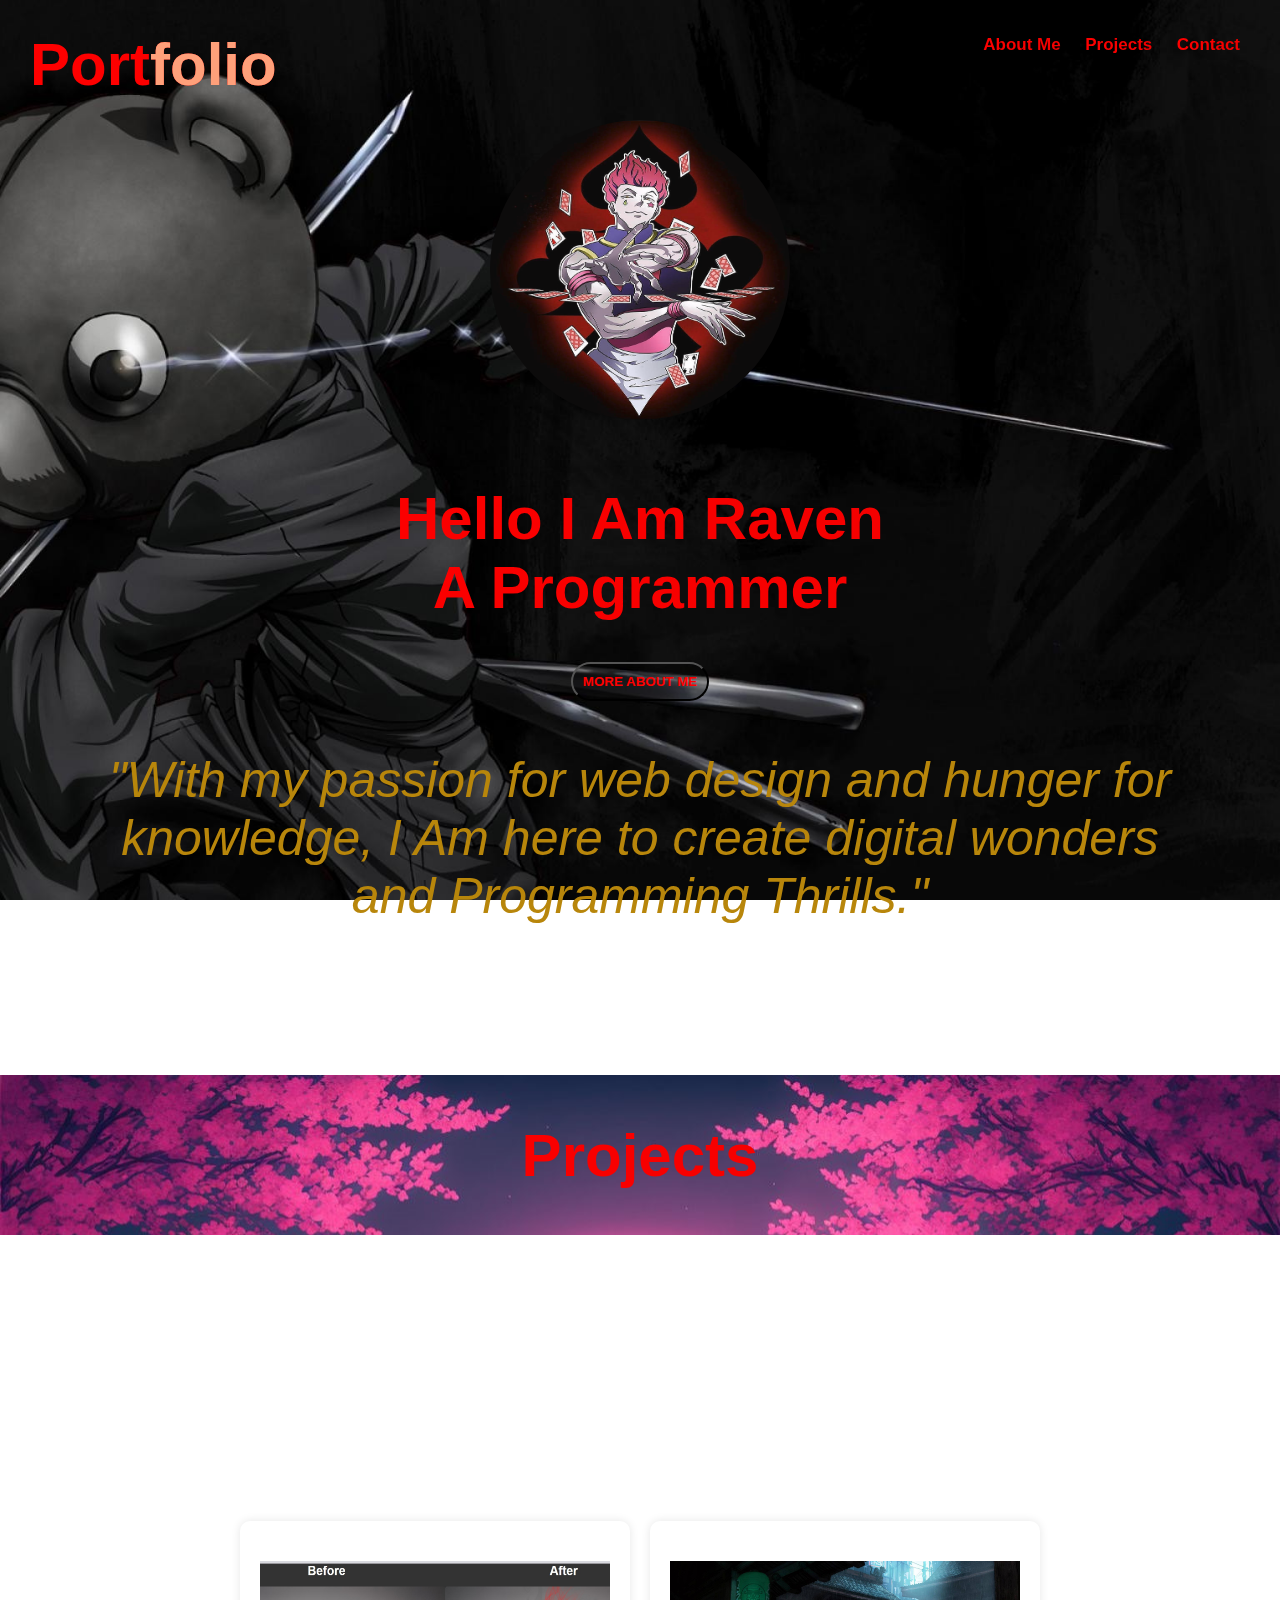
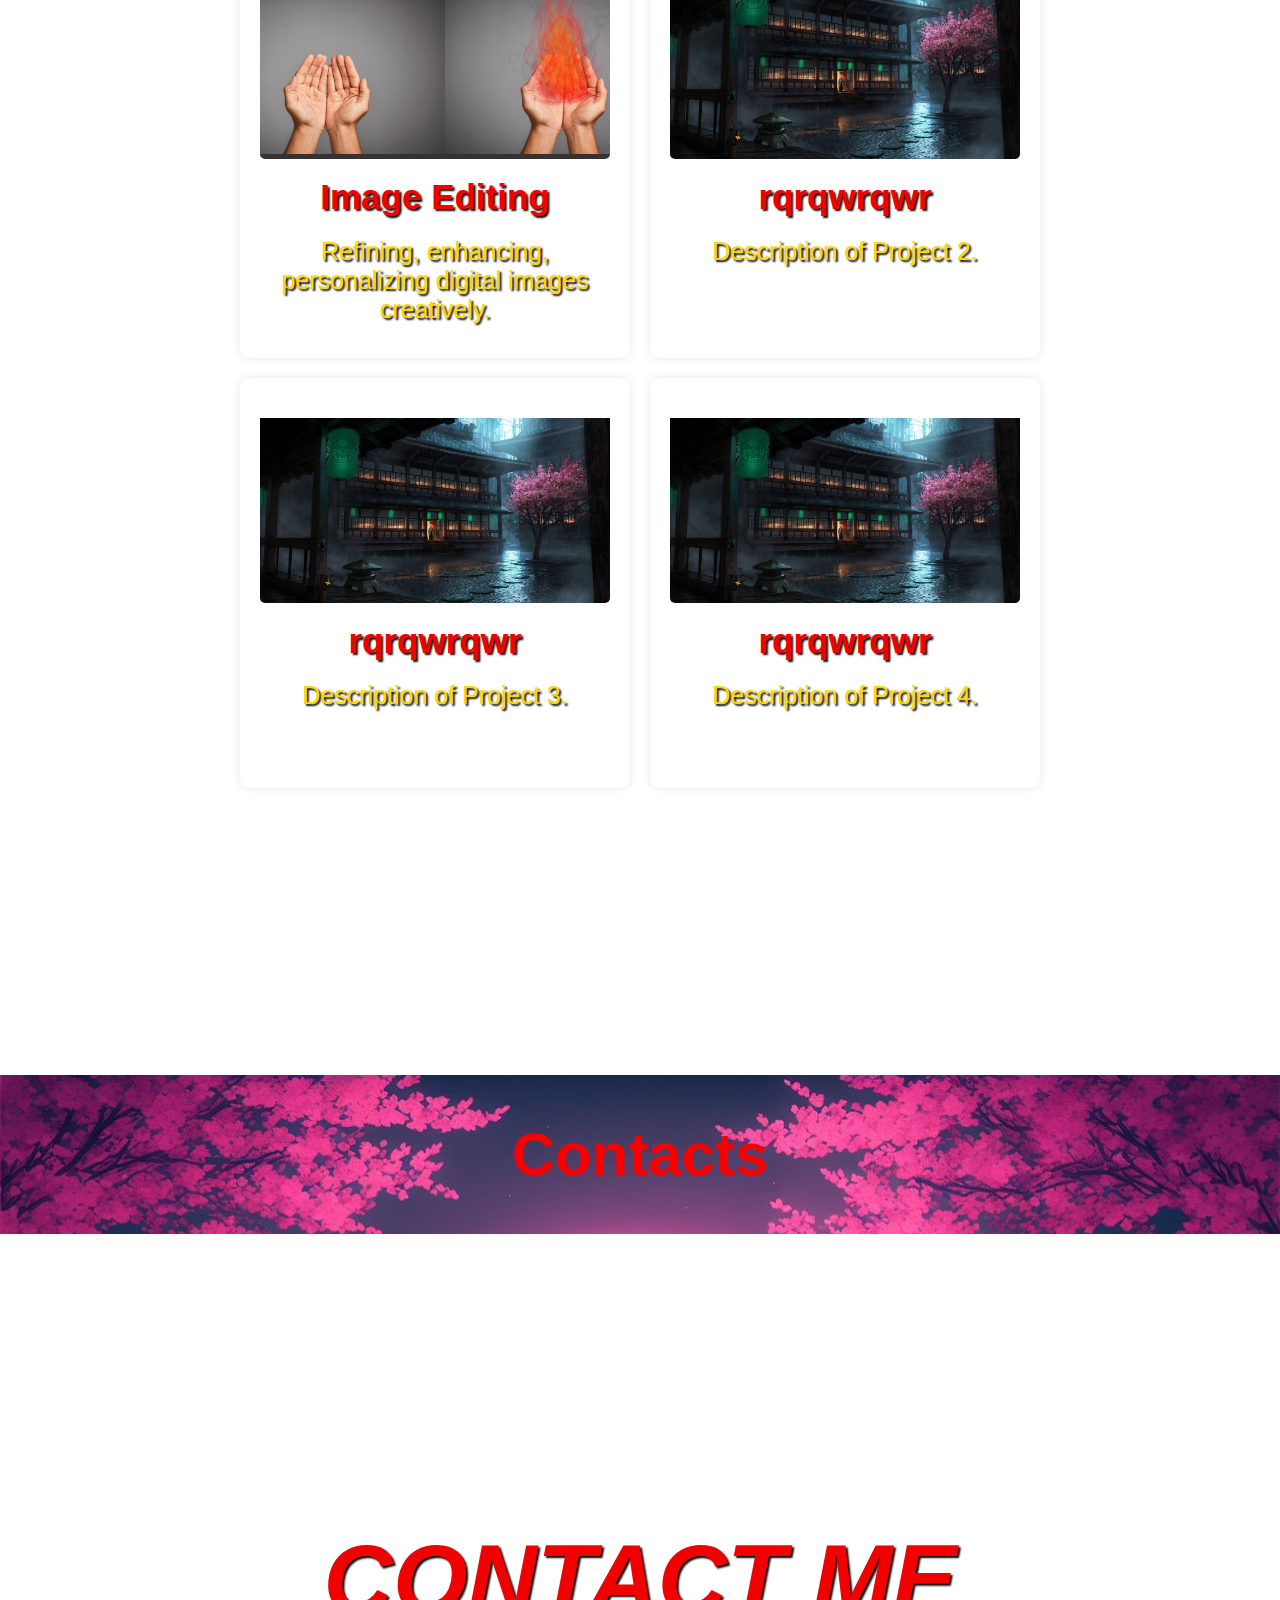
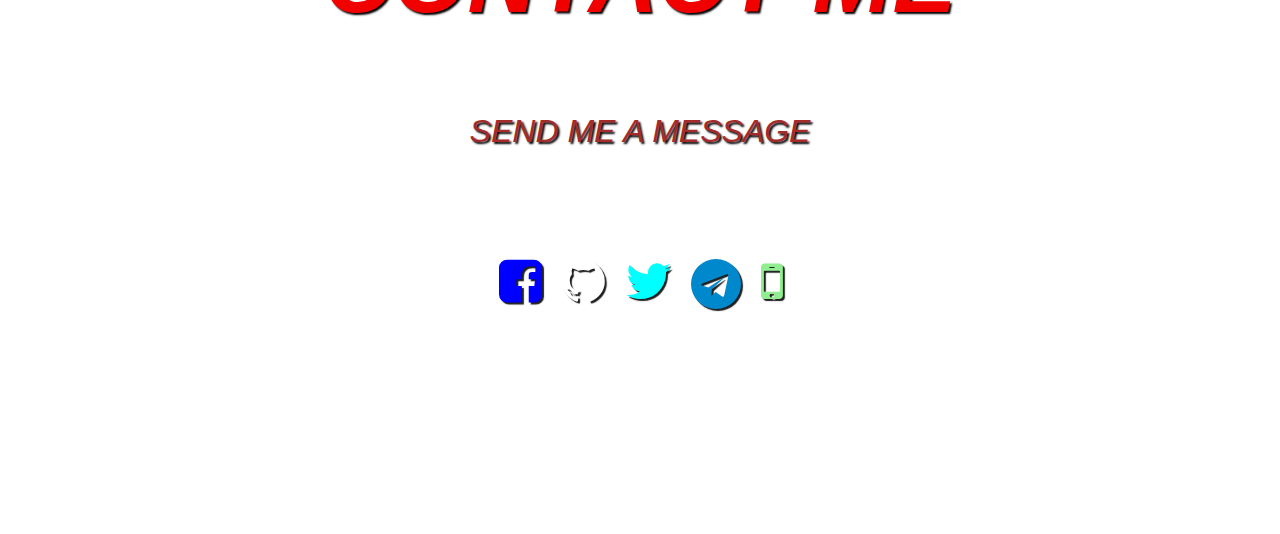
<file: index.html>
<!DOCTYPE html>
<html lang="en">
<head>
    <meta charset="UTF-8">
    <meta name="viewport" content="width=device-width, initial-scale=1.0" />
    <link rel="stylesheet" href="styles2.css">
    <link href="https://fonts.cdnfonts.com/css/katana" rel="stylesheet">
    <link href="https://fonts.cdnfonts.com/css/ninja-naruto" rel="stylesheet">
    <link rel="stylesheet" href="https://cdnjs.cloudflare.com/ajax/libs/font-awesome/4.7.0/css/font-awesome.min.css">
    <title>Portfolio</title>
</head>
<body> 
  <!-- TODO: nav section -->
  <h1 class="logo">Port<span>folio</span></h1>
  <nav class="navbar">
    <ul>
        <li><a href="#about">About Me</a></li>
        <li><a href="#project">Projects</a></li>
        <li><a href="#contact">Contact</a></li>
    </ul>
  </nav>
<!-- TODO: Profile section -->
  <section id="about">
    <div class="profile">
        <img src="images/HisokaGoogle.jpg" alt="Profile Image">
        <h1>Hello I Am Raven <br>A Programmer</h1>
        <button class="more" onclick="navigateToMoreAbout()" onmouseover="addHoverEffect(this)" onmouseout="removeHoverEffect(this)">MORE ABOUT ME</button>
    </div>
    <div class="slogan">
        <p>"With my passion for web design and hunger for knowledge, I Am here to create digital wonders and Programming Thrills."</p>
       
    </div>
  </section>
  
  <div class="bgtext">
    <h1>Projects</h1>
  </div>

  <div class="bg-1">
    <section class="projects" id="project">
      <div class="card">
        <img src="images/Project1.jpg" alt="Project 1">
        <h2><a href="project1/Project1.html">Image Editing</a></h2>
        <p>Refining, enhancing, personalizing digital images creatively.</p>
    </div>
    <div class="card">
        <img src="images/sam backgroundd.jpg" alt="Project 2">
        <h2><a href="#">rqrqwrqwr</a></h2>
        <p>Description of Project 2.</p>
    </div>
    <div class="card">
        <img src="images/sam backgroundd.jpg" alt="Project 3">
        <h2><a href="#">rqrqwrqwr</a></h2>
        <p>Description of Project 3.</p>
    </div>
    <div class="card">
        <img src="images/sam backgroundd.jpg" alt="Project 4">
        <h2><a href="#">rqrqwrqwr</a></h2>
        <p>Description of Project 4.</p>
    </div>
    </section>
  </div>

  <div class="bgtext">
    <h1>Contacts</h1>
  </div>

  <div class="bg-3">
    <section id="contact" class="contact-section">
      <div class="contact-section-header">
        <h2>CONTACT ME</h2>
        <p>SEND ME A MESSAGE</p>
      </div>
      <div class="contact-links">
        <a
          href="https://www.facebook.com/opparavenjays"
          target="blank"
          class="btn contact-details"
          ><i class="fa fa-facebook-square" style="color:blue;font-size: 50px;"></i> </a
        >
        
        <a
          id="profile-link"
          href="https://github.com/ravensuerte"
          target="blank"
          class="btn contact-details"
          ><i class="fa fa-github" style="color:white;font-size: 50px;"></i> </a
        >
        <a
          href="https://twitter.com/Hisoka54207"
          target="blank"
          class="btn contact-details"
          ><i class="fa fa-twitter" style="color:aqua;font-size: 50px;"></i> </a
        >
        
        <a href="https://t.me/+uxBppwvftlViZTU1" class="btn contact-details" style="color:#0088cc;font-size: 50px;"><i class="fa fa-telegram"></i> </a
        >
        <a href="tel:555-555-5555" class="btn contact-details"
          ><i class="fa fa-mobile" style="color:lightgreen;font-size: 50px;"></i> </a
        >
        
      </div>
    </section>
  </div>
</body>
  <!-- JavaScript -->
  <script src="ScriptForIndex.js">
  </script>
</html>
</file>
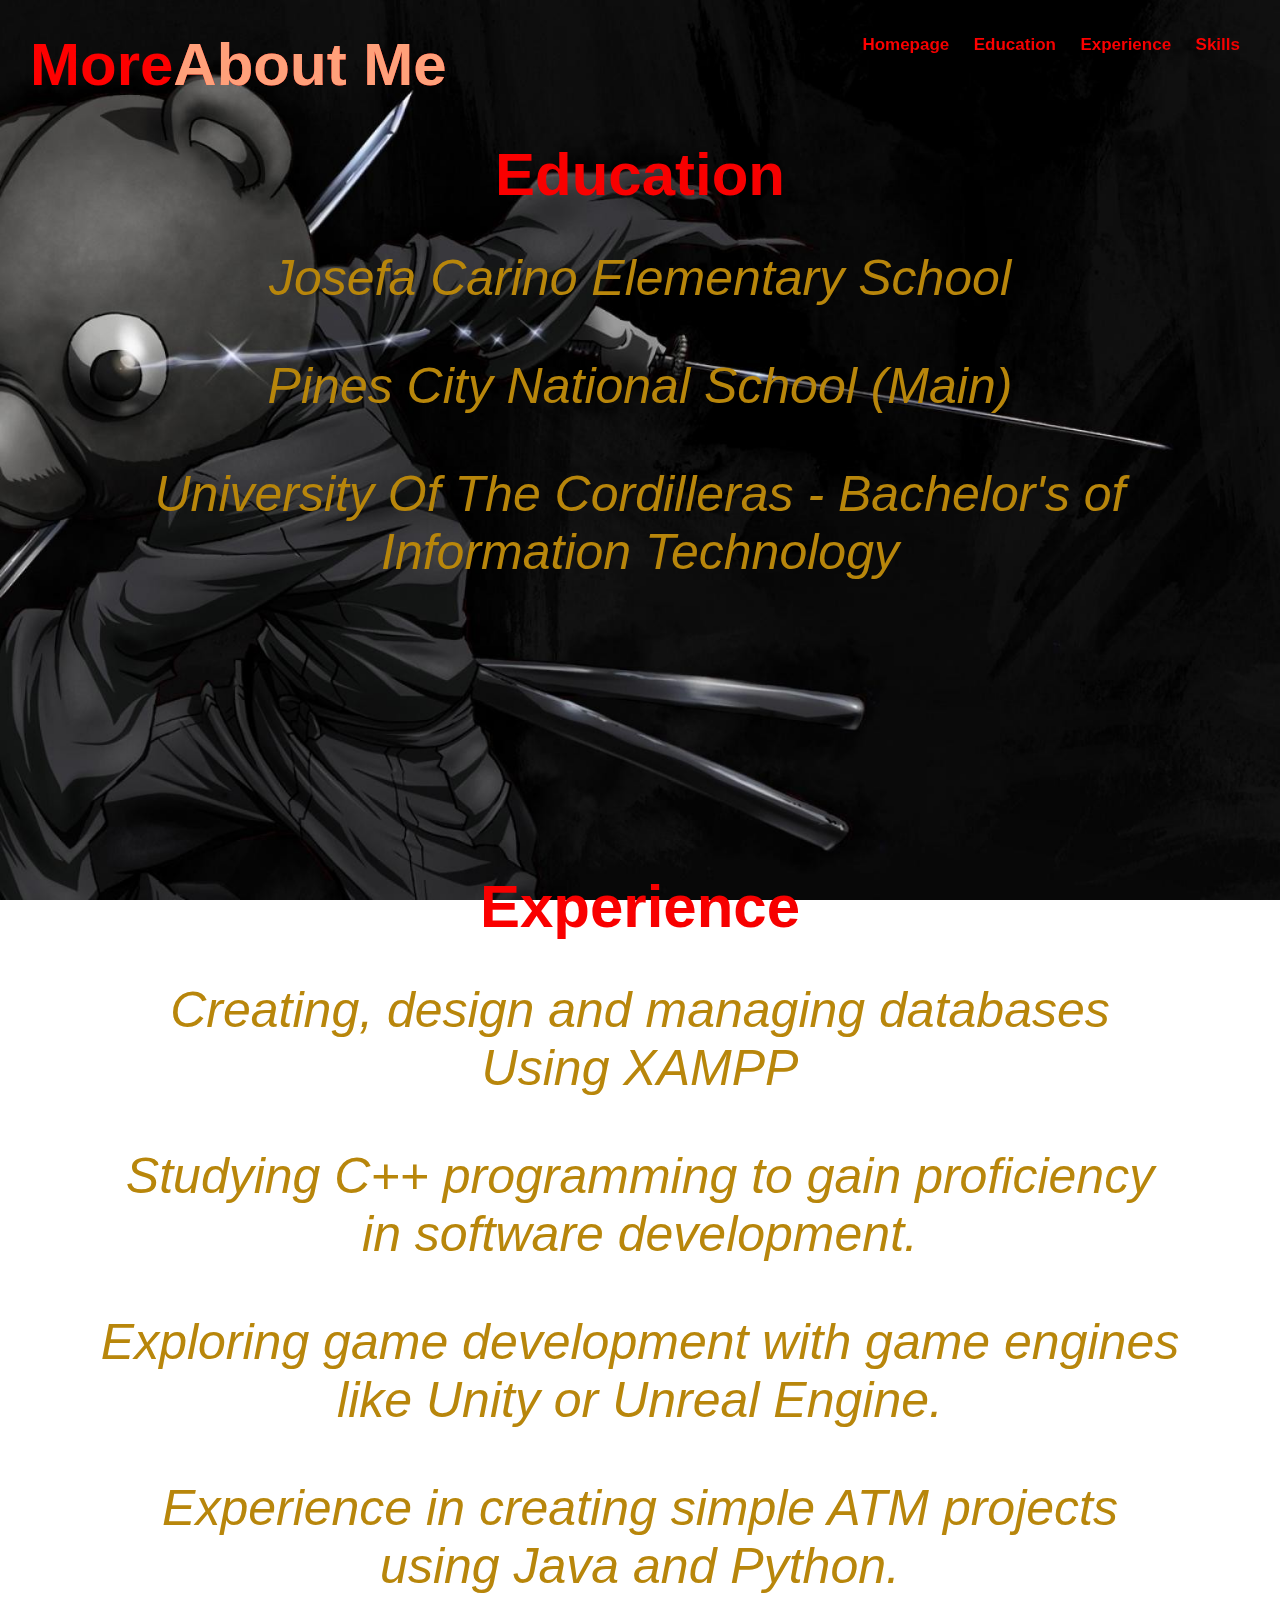
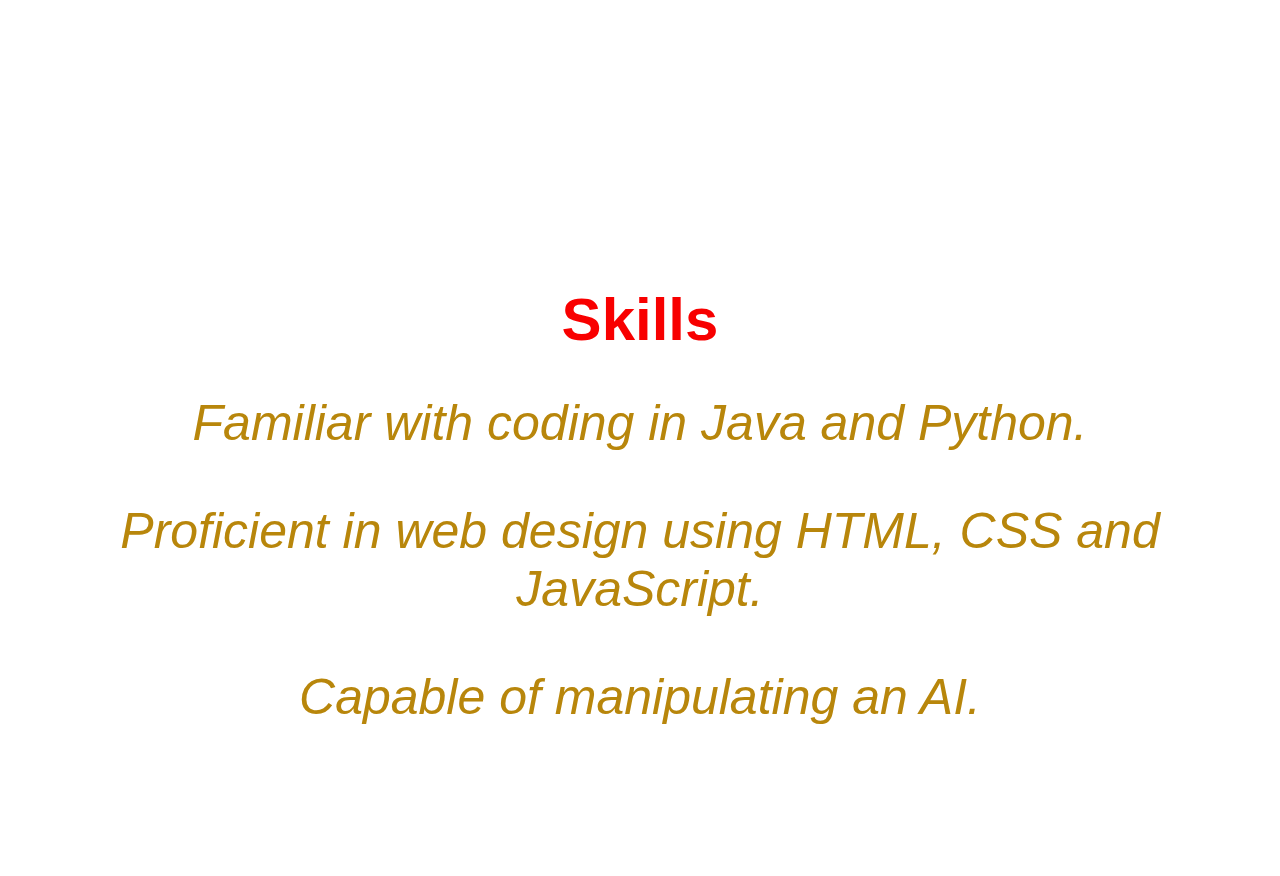
<file: MoreAboutMe.html>
<!DOCTYPE html>
<html lang="en">
<head>
    <meta charset="UTF-8">
    <meta name="viewport" content="width=device-width, initial-scale=1.0">
    <link rel="stylesheet" href="About.css">
    <link href="https://fonts.cdnfonts.com/css/katana" rel="stylesheet">
    <link href="https://fonts.cdnfonts.com/css/ninja-naruto" rel="stylesheet">
    <link rel="stylesheet" href="https://cdnjs.cloudflare.com/ajax/libs/font-awesome/4.7.0/css/font-awesome.min.css">
    <title>About Me</title>
</head>
<body>
      <!-- TODO: About me nav section -->
  <h1 class="logo">More<span>About Me</span></h1>
  <nav class="navbar">
    <ul>
        <li id="goBackButton"><a href="index.html">Homepage</a></li>
        <li><a href="#Education">Education</a></li>
        <li><a href="#Experience">Experience</a></li>
        <li><a href="#Skills">Skills</a></li>
    </ul>
  </nav>

  <section id="Education">
    <h1>Education</h1>
    <p>Josefa Carino Elementary School</p>
    <p>Pines City National School (Main)</p>
    <p>University Of The Cordilleras - Bachelor's of Information Technology</p>
  </section>

  <section id="Experience">
    <h1>Experience</h1>
    <p>Creating, design and managing databases Using XAMPP</p>
    <p>Studying C++ programming to gain proficiency in software development.</p>
    <p>Exploring game development with game engines like Unity or Unreal Engine.</p>
    <p>Experience in creating simple ATM projects using Java and Python.</p>
  </section>
  <section id="Skills">
    <h1>Skills</h1>
    <p>Familiar with coding in Java and Python.</p>
    <p>Proficient in web design using HTML, CSS and JavaScript.</p>
    <p>Capable of manipulating an AI.</p>
  </section>
  <script src="ScriptForMoreAboutMe.js">
  </script>
</body>
</html>
</file>
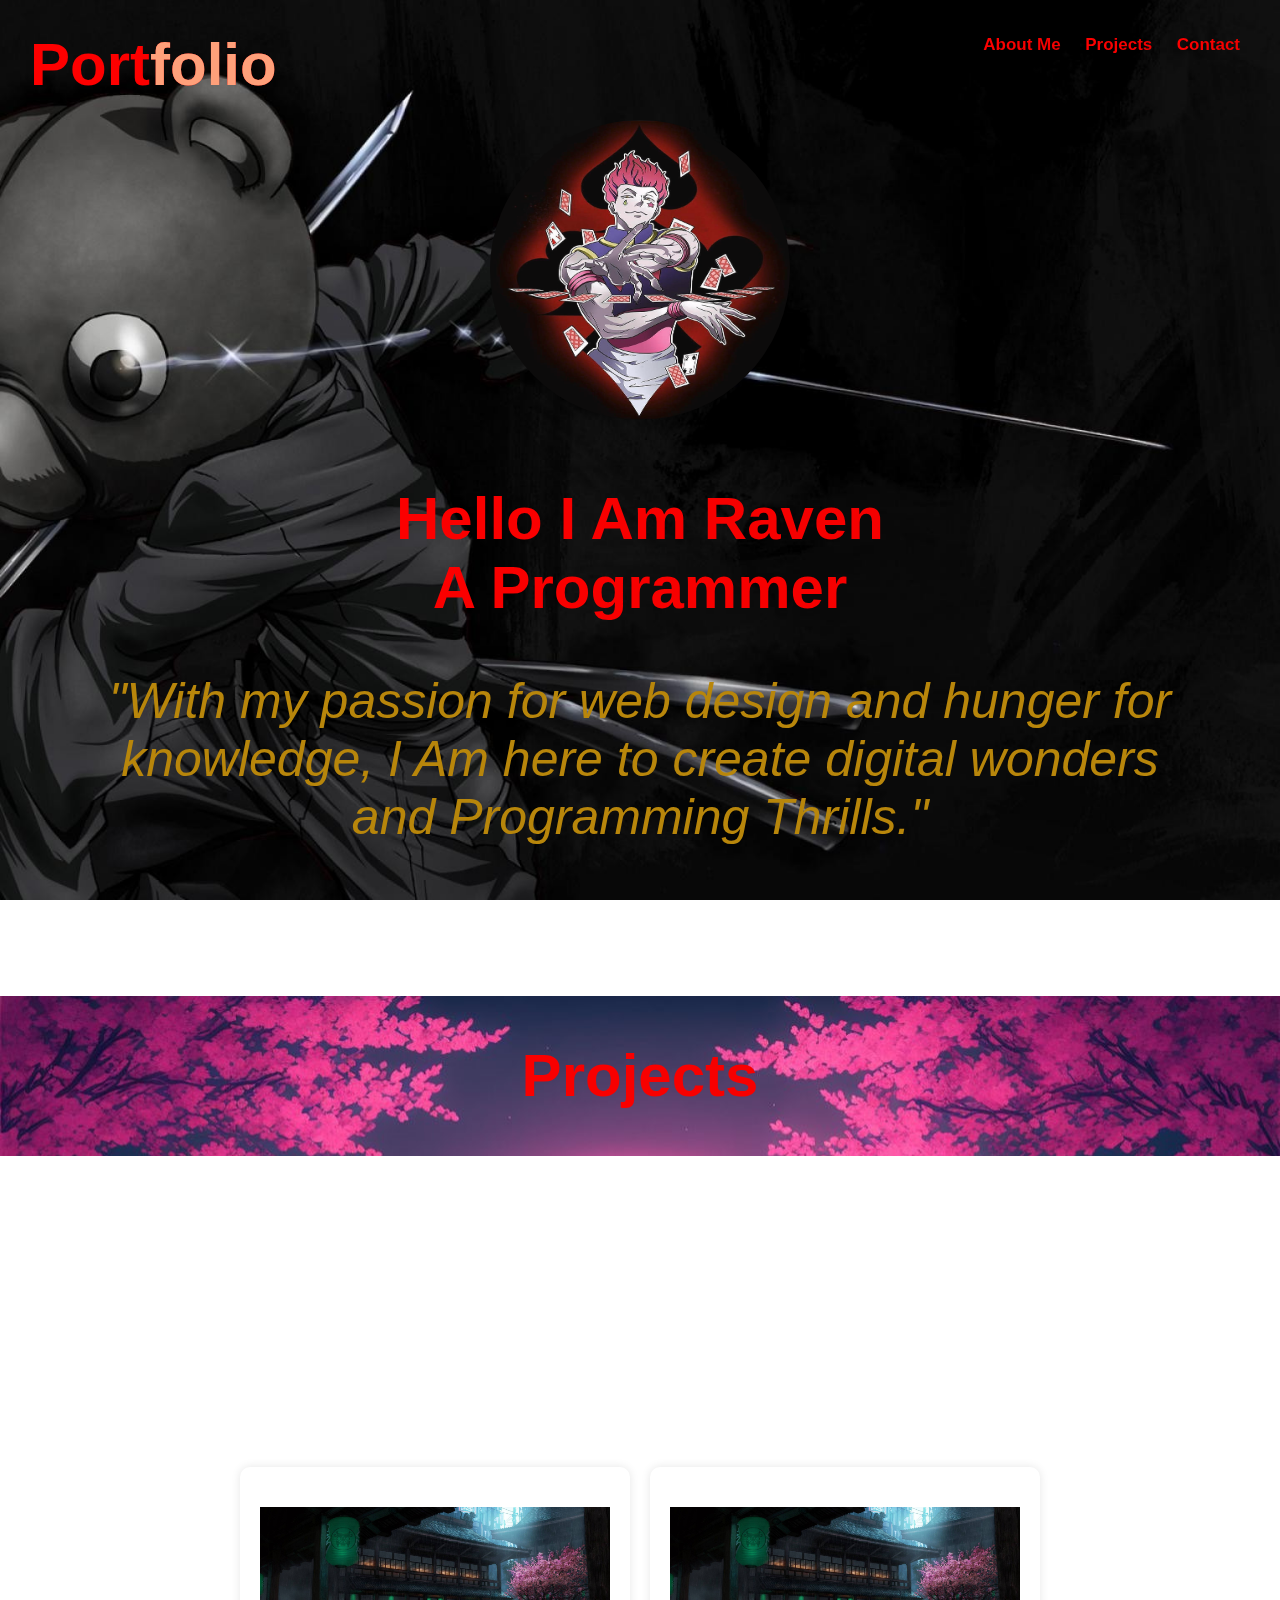
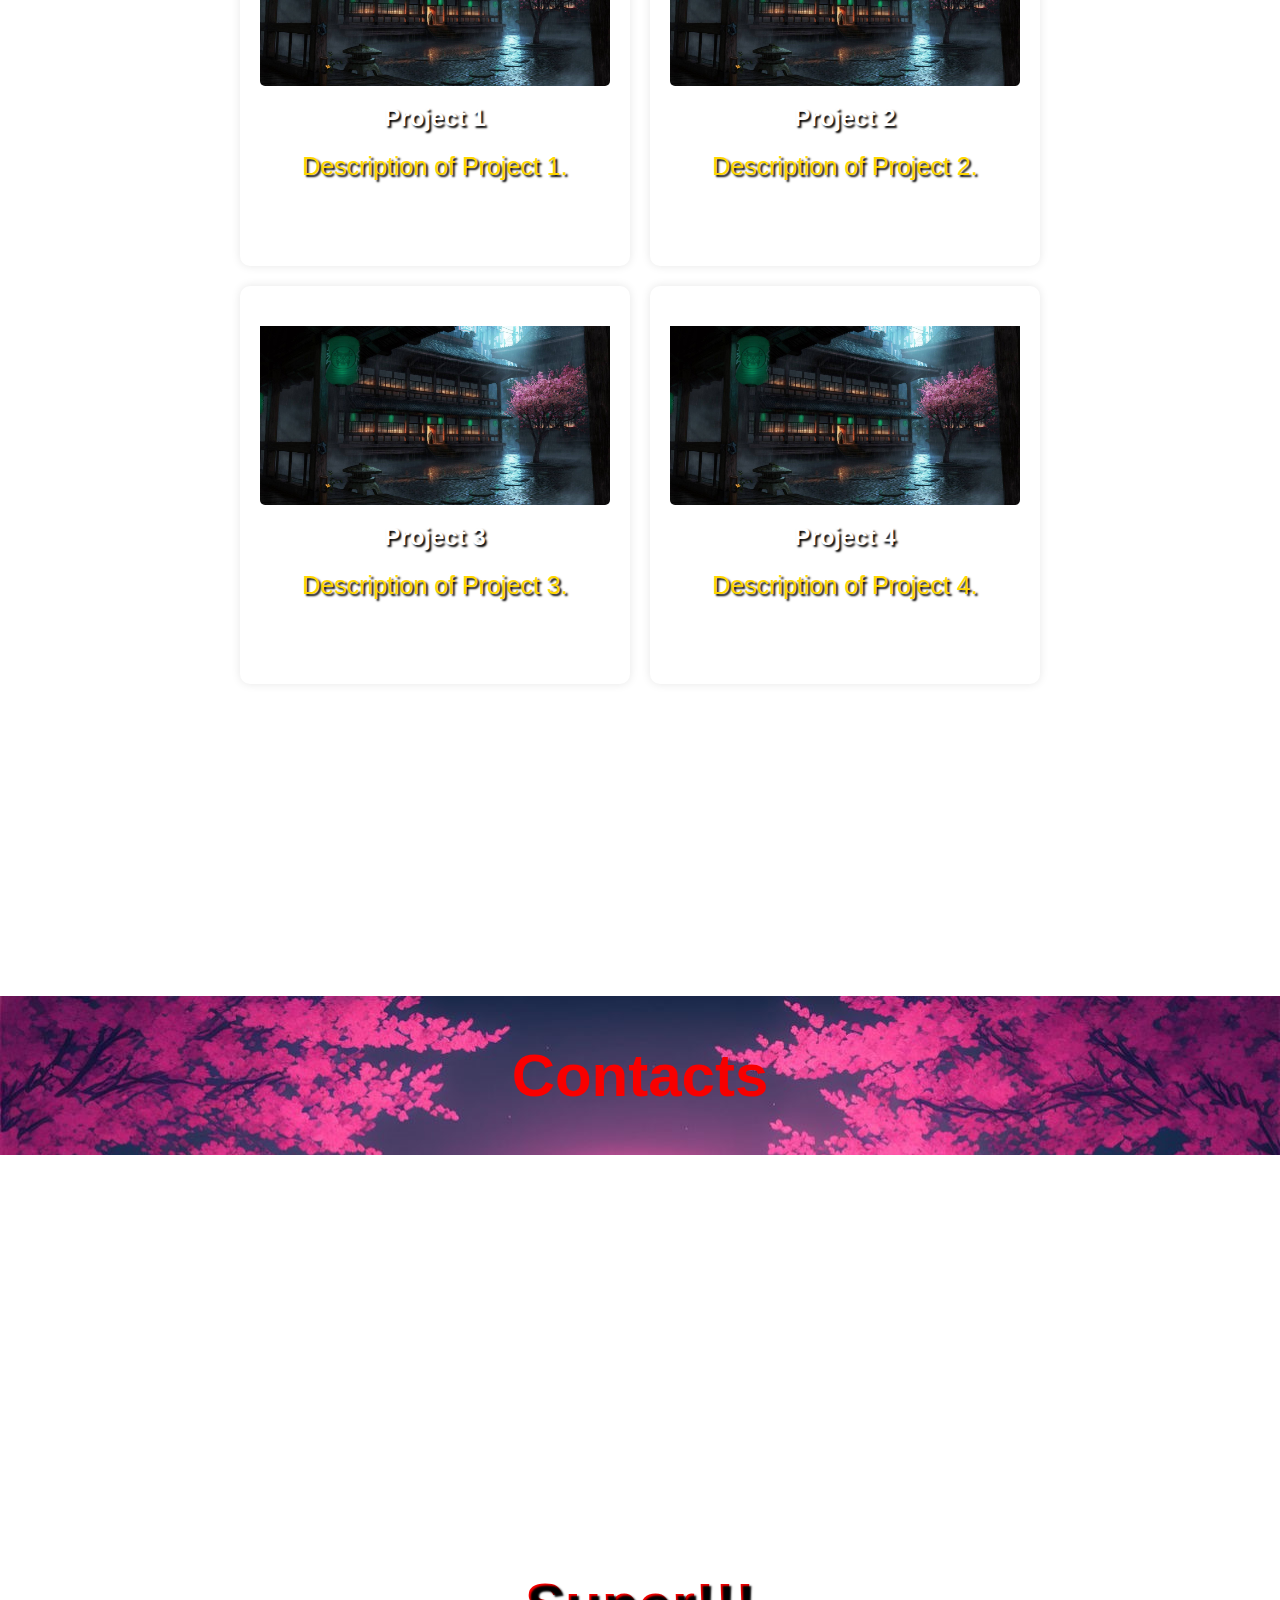
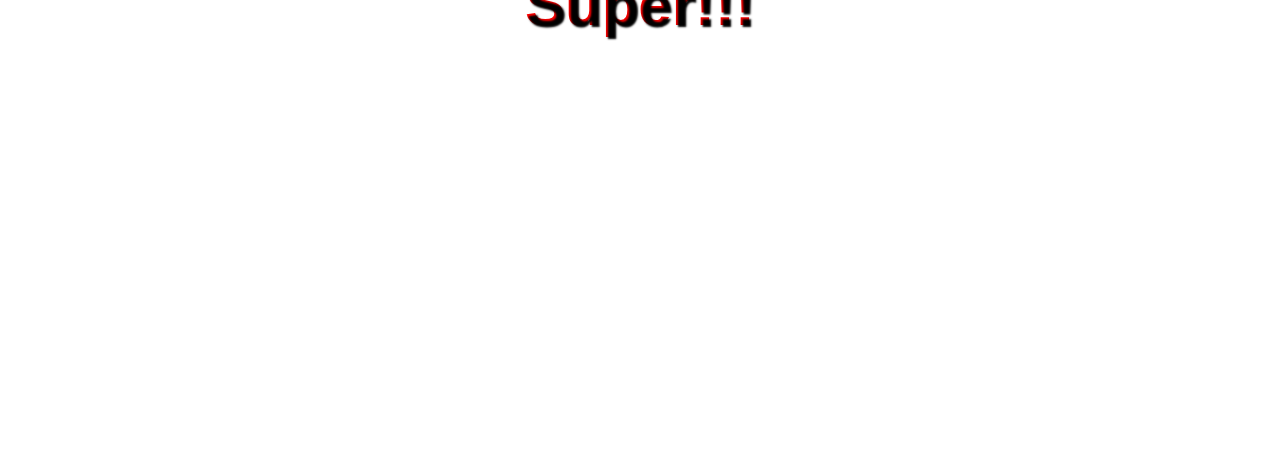
<file: parallax2.html>
<!DOCTYPE html>
<html lang="en">
<head>
    <meta charset="UTF-8">
    <meta name="viewport" content="width=device-width, initial-scale=1.0" />
    <link rel="stylesheet" href="styles2.css">
    <link href="https://fonts.cdnfonts.com/css/katana" rel="stylesheet">
    <link href="https://fonts.cdnfonts.com/css/ninja-naruto" rel="stylesheet">
    <title>Portfolio</title>
</head>
<body> 
  <h1 class="logo">Port<span>folio</span></h1>
  <nav class="navbar">
    <ul>
        <li><a href="#about">About Me</a></li>
        <li><a href="#project">Projects</a></li>
        <li><a href="#contact">Contact</a></li>
    </ul>
  </nav>

  <section id="about">
    <div class="profile">
        <img src="HisokaGoogle.jpg" alt="Profile Image">
        <h1>Hello I Am Raven <br>A Programmer</h1>
    </div>
    <div class="slogan">
        <p>"With my passion for web design and hunger for knowledge, I Am here to create digital wonders and Programming Thrills."</p>
       
    </div>
  </section>
  
  <div class="bgtext">
    <h1>Projects</h1>
  </div>

  <div class="bg-1">
    <section class="projects" id="project">
      <div class="card">
        <img src="sam backgroundd.jpg" alt="Project 1">
        <h2>Project 1</h2>
        <p>Description of Project 1.</p>
    </div>
    <div class="card">
        <img src="sam backgroundd.jpg" alt="Project 2">
        <h2>Project 2</h2>
        <p>Description of Project 2.</p>
    </div>
    <div class="card">
        <img src="sam backgroundd.jpg" alt="Project 3">
        <h2>Project 3</h2>
        <p>Description of Project 3.</p>
    </div>
    <div class="card">
        <img src="sam backgroundd.jpg" alt="Project 4">
        <h2>Project 4</h2>
        <p>Description of Project 4.</p>
    </div>
    </section>
  </div>

  <div class="bgtext">
    <h1>Contacts</h1>
  </div>

  <div class="bg-3">
    <h1>Super!!!</h1>
  </div>
</body>
</html>
</file>
<file: styles2.css>
@import url('https://fonts.cdnfonts.com/css/katana');
@import url('https://fonts.cdnfonts.com/css/ninja-naruto');               

body {
  font-family: 'Katana', sans-serif;
  margin: 0;
  padding: 0;
  background: url('images/samurai2.jpg') no-repeat center center fixed;
  background-size: cover;
  color: #fff; /* Set text color to white for better contrast */
}
.more{
  padding: 10px;
  border-radius: 25px;
  font-weight: bold;
  background-color: rgba(0,0,0,0.3);
  color: red;
  transition: color 0.3s ease;
  font-family: 'Ninja Naruto', sans-serif;
}

.logo{
  text-align: left;
  width: 100%;
  height: 60px;
  margin: 0px;
  padding-top: 30px;
  padding-left: 30px;
  background-color: rgba(0,0,0,0.3);
  position: fixed;
  z-index: 100;
}
span{
  color: lightsalmon;
}
.navbar {
  position: fixed;
  top: 35px;
  right: 20px;
  z-index: 1000;
}

.navbar ul {
  list-style: none;
  padding: 0;
  margin: 0;
}

.navbar li {
  display: inline;
  margin-right: 20px;
  font-size: 17px;
}

.navbar a {
  text-decoration: none;
  color: lightblue; /* White text color */
  font-weight: bold;
  transition: color 0.3s ease;
  background: linear-gradient(to right, red, rgb(241, 0, 0)); /* Background gradient */
  color: transparent; /* Make text transparent */
  -webkit-background-clip: text; /* Clip background to text (WebKit) */
  background-clip: text;
  font-family: 'Ninja Naruto', sans-serif;
}

.navbar a:hover {
  color: goldenrod;
  background-color: rgba(0,0,0,0.3);
  border-radius: 15px;
  padding: 2px;
}
section {
  padding: 100px;
  text-align: center;
  margin: 0;
}

h1 {
  text-align: center;
  font-size: 60px;
  background: linear-gradient(to right, red, rgb(241, 0, 0)); /* Background gradient */
  color: transparent; /* Make text transparent */
  -webkit-background-clip: text; /* Clip background to text (WebKit) */
  background-clip: text;
  font-family: 'Ninja Naruto', sans-serif;
}

.profile {
  margin-top: 20px;
}

.profile img {
  border-radius: 50%;
  width: 300px;
  height: 300px;
  margin-bottom: 20px;
}

.slogan {
  margin-top: 30px;
  font-size: 50px;
  font-style: italic;
  color: darkgoldenrod; /* Change color for slogan */
  font-family: 'Katana', sans-serif;
}

.bg-1,.bg-3{
  display:flex;
  align-items: center;
  justify-content:center;
  font-size: 2em;
  color:#fff;
  text-shadow: 2px 2px 2px #000;
  background-attachment: fixed;
  background-position: center;
  background-repeat: no-repeat;
  background-size: cover;
}
.bg-1{
  background-image: url("images/samurai4.jpg");
  width:100%;
  height:160vh;
}
.projects {
  display: grid;
  grid-template-columns: repeat(2, 1fr);
  gap: 20px;
  max-width: 800px;
}

.card {
  background-color: rgba(255, 255, 255, 0.2);
  padding: 20px;
  border-radius: 10px;
  box-shadow: 0 0 10px rgba(0, 0, 0, 0.1);
  transition: transform 0.3s ease;
}

.card:hover {
  transform: scale(1.05);
}

.card img {
  width: 100%;
  border-radius: 5px;
  height: 50%;
  padding-top:20px ;
}

.card h2 {
  font-size: 1.5rem;
  margin-top: 10px;
  cursor: pointer;
}
.card h2 a{
  color: rgb(241, 0, 0);
  font-size: 35px;
}

.card p {
  margin-top: 10px;
  color: gold;
  font-size: 25px;
}

/* Media Query for Small Screens */
@media (max-width: 700px) {
  .projects{
      grid-template-columns: 1fr; /* Change to a single column for small screens */
  }
  .card{
      height: 210px;
      width: 330px;
  }
  .card img {
    width: none;
    border-radius: 5px;
  }
  
  .card h2 {
    font-size: 20px;
    margin-top: 10px;
  }
  .card h2 a{
    font-size: 20px;
    margin-top: 10px;
  }
  
  .card p {
    margin-top: 10px;
    color: goldenrod;
    font-size: 20px;
  }
  .bg-1{
    height: 1100px;
  }
  img{
    width: 50%;
    height: 50%;
  }
  .logo{
    font-size: 25px;
  }
  .navbar a{
    font-size: 13px;
  }
}

.bgtext{
  background-image: url("images/background2.jpg");
  width:100%;
  height: auto;
  padding-top: 5px;
  padding-bottom: 5px;
}
.bg-3{
  background-image: url("images/samurai3.jpg");
  width:100%;
  height:100vh;
}

/* Contact section */
  
.contact-section {
  display: flex;
  flex-direction: column;
  justify-content: center;
  align-items: center;
  text-align: center;
  width: 100%;
  height: 80vh;
  padding: 0 2rem;
  background: var(--main-gray);
}

.contact-section-header > h2 {
  font-size: 6rem;
}

@media (max-width: 28.75em) {
  .contact-section-header > h2 {
    font-size: 4rem;
  }
}

.contact-section-header >  h2 {
  font-style: italic;
  color: rgb(241, 0, 0);
}
.contact-section-header >  p {
  font-style: italic;
  color: brown;
}
.contact-links {
  display: flex;
  justify-content: center;
  width: 100%;
  max-width: 980px;
  margin-top: 4rem;
  flex-wrap: wrap;
}

.contact-details {
  font-size: 25px;
  padding: 10px;
  text-shadow: 2px 2px 1px #1f1f1f;
  transition: transform 0.3s ease-out;
}

.contact-details:hover {
  transform: translateY(-8px);
  color: goldenrod;
}
ul {
  list-style: none;
}

a {
  text-decoration: none;
  color: white;
}
</file>
<file: About.css>
@import url('https://fonts.cdnfonts.com/css/katana');
@import url('https://fonts.cdnfonts.com/css/ninja-naruto');      
body {
    font-family: 'Katana', sans-serif;
    margin: 0;
    padding: 0;
    background: url('images/samurai2.jpg') no-repeat center center fixed;
    background-size: cover;
    color: #fff; /* Set text color to white for better contrast */
  }

  .logo{
    text-align: left;
    width: 100%;
    height: 60px;
    margin: 0px;
    padding-top: 30px;
    padding-left: 30px;
    background-color: rgba(0,0,0,0.3);
    position: fixed;
    z-index: 100;
  }
  span{
    color: lightsalmon;
  }
  .navbar {
    position: fixed;
    top: 35px;
    right: 20px;
    z-index: 1000;
  }
  
  .navbar ul {
    list-style: none;
    padding: 0;
    margin: 0;
  }
  
  .navbar li {
    display: inline;
    margin-right: 20px;
    font-size: 17px;
  }
  
  .navbar a {
    text-decoration: none;
    color: lightblue; /* White text color */
    font-weight: bold;
    transition: color 0.3s ease;
    background: linear-gradient(to right, red, rgb(241, 0, 0)); /* Background gradient */
    color: transparent; /* Make text transparent */
    -webkit-background-clip: text; /* Clip background to text (WebKit) */
    background-clip: text;
    font-family: 'Ninja Naruto', sans-serif;
  }
  
  .navbar a:hover {
    color: goldenrod;
    background-color: rgba(0,0,0,0.3);
    border-radius: 15px;
    padding: 2px;
  }
  section {
    padding: 100px;
    text-align: center;
    margin: 0;
  }
  h1 {
    text-align: center;
    font-size: 60px;
    background: linear-gradient(to right, red, rgb(241, 0, 0)); /* Background gradient */
    color: transparent; /* Make text transparent */
    -webkit-background-clip: text; /* Clip background to text (WebKit) */
    background-clip: text;
    font-family: 'Ninja Naruto', sans-serif;
  }

  section {
    padding: 100px;
    text-align: center;
    margin: 0;
  }
  
  p {
    margin-top: 30px;
    font-size: 50px;
    font-style: italic;
    color: darkgoldenrod; /* Change color for slogan */
    font-family: 'Katana', sans-serif;
  }
</file>
